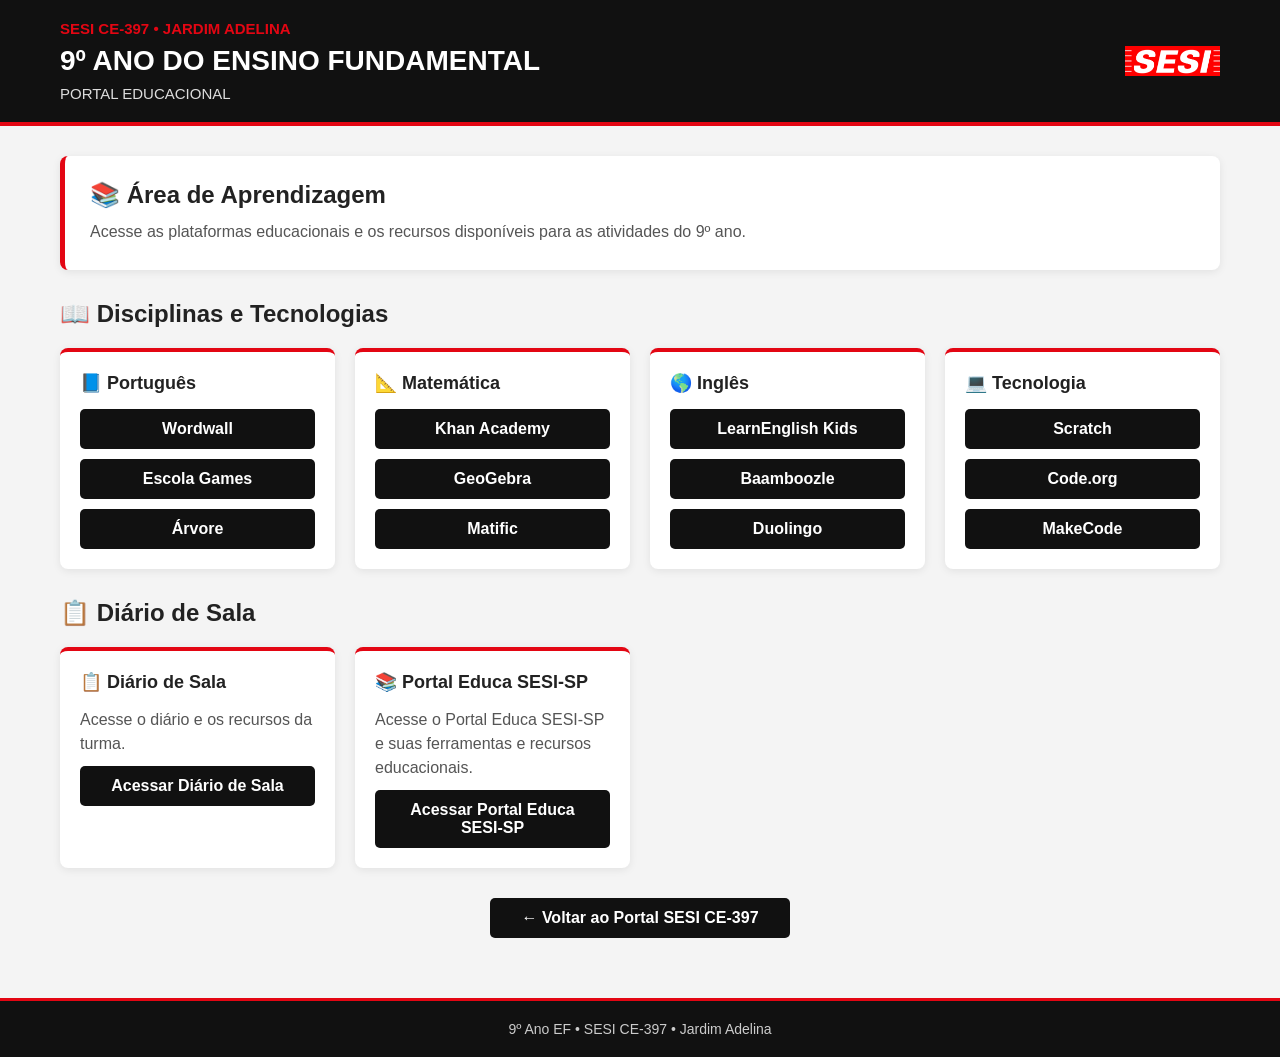
<file: index.html>
<!DOCTYPE html>

<html lang="pt-BR">
<head>
    <meta charset="UTF-8">
    <meta name="viewport" content="width=device-width, initial-scale=1.0">


<title>9º Ano | SESI CE-397</title>

<link rel="stylesheet" href="style.css">


</head>

<body>

<header class="header">
    <div class="header-content">


    <div class="identidade">
        <div class="nome-professora">SESI CE-397 • JARDIM ADELINA</div>
        <h1>9º ANO DO ENSINO FUNDAMENTAL</h1>
        <div class="escola">PORTAL EDUCACIONAL</div>
    </div>

    <img
        src="logo-sesi_vermelho.jpg"
        alt="SESI"
        class="logo-sesi"
    >

</div>


</header>

<main class="container">

<section class="mensagem">
    <h2>📚 Área de Aprendizagem</h2>
    <p>
        Acesse as plataformas educacionais e os recursos
        disponíveis para as atividades do 9º ano.
    </p>
</section>

<!-- CARDS DAS DISCIPLINAS -->

<section class="acessos">


<h2>📖 Disciplinas e Tecnologias</h2>

<div class="cards-disciplinas">

    <!-- PORTUGUÊS -->

    <div class="card-disciplina">
        <h3>📘 Português</h3>

        <a href="https://wordwall.net/pt"
           target="_blank" rel="noopener noreferrer"
           class="botao">
            Wordwall
        </a>

        <a href="https://www.escolagames.com.br/"
           target="_blank" rel="noopener noreferrer"
           class="botao">
            Escola Games
        </a>

        <a href="https://www.arvore.com.br/"
           target="_blank" rel="noopener noreferrer"
           class="botao">
            Árvore
        </a>
    </div>


    <!-- MATEMÁTICA -->

    <div class="card-disciplina">
        <h3>📐 Matemática</h3>

        <a href="https://pt.khanacademy.org/"
           target="_blank" rel="noopener noreferrer"
           class="botao">
            Khan Academy
        </a>

        <a href="https://www.geogebra.org/"
           target="_blank" rel="noopener noreferrer"
           class="botao">
            GeoGebra
        </a>

        <a href="https://www.matific.com/"
           target="_blank" rel="noopener noreferrer"
           class="botao">
            Matific
        </a>
    </div>


    <!-- INGLÊS -->

    <div class="card-disciplina">
        <h3>🌎 Inglês</h3>

        <a href="https://learnenglishkids.britishcouncil.org/"
           target="_blank" rel="noopener noreferrer"
           class="botao">
            LearnEnglish Kids
        </a>

        <a href="https://www.baamboozle.com/"
           target="_blank" rel="noopener noreferrer"
           class="botao">
            Baamboozle
        </a>

        <a href="https://www.duolingo.com/"
           target="_blank" rel="noopener noreferrer"
           class="botao">
            Duolingo
        </a>
    </div>


    <!-- TECNOLOGIA -->

    <div class="card-disciplina">
        <h3>💻 Tecnologia</h3>

        <a href="https://scratch.mit.edu/"
           target="_blank" rel="noopener noreferrer"
           class="botao">
            Scratch
        </a>

        <a href="https://code.org/"
           target="_blank" rel="noopener noreferrer"
           class="botao">
            Code.org
        </a>

        <a href="https://makecode.microbit.org/"
           target="_blank" rel="noopener noreferrer"
           class="botao">
            MakeCode
        </a>
    </div>

</div>


</section>

<!-- DIÁRIO DE SALA E PORTAL EDUCA SESI-SP -->

<section class="acessos">


<h2>📋 Diário de Sala</h2>

<div class="cards-disciplinas">

    <div class="card-disciplina card-diario">

        <h3>📋 Diário de Sala</h3>

        <p>
            Acesse o diário e os recursos da turma.
        </p>

        <a href="diario-9ano-ef.html" class="botao">
            Acessar Diário de Sala
        </a>

    </div>

    <div class="card-disciplina card-diario">

        <h3>📚 Portal Educa SESI-SP</h3>

        <p>
            Acesse o Portal Educa SESI-SP e suas ferramentas
            e recursos educacionais.
        </p>

        <a href="https://portaleduca.sesisp.org.br/Account/Login?ReturnUrl=%2F"
           target="_blank"
           rel="noopener noreferrer"
           class="botao">
            Acessar Portal Educa SESI-SP
        </a>

    </div>

</div>


</section>

<!-- VOLTAR AO PORTAL -->

<section class="voltar">


<a href="https://josueluizpro.github.io/PORTAL-TURMAS-SESI-CE-397/" class="botao">
    ← Voltar ao Portal SESI CE-397
</a>


</section>

</main>

<footer class="footer">
    <p>9º Ano EF • SESI CE-397 • Jardim Adelina</p>
</footer>

</body>
</html>
</file>
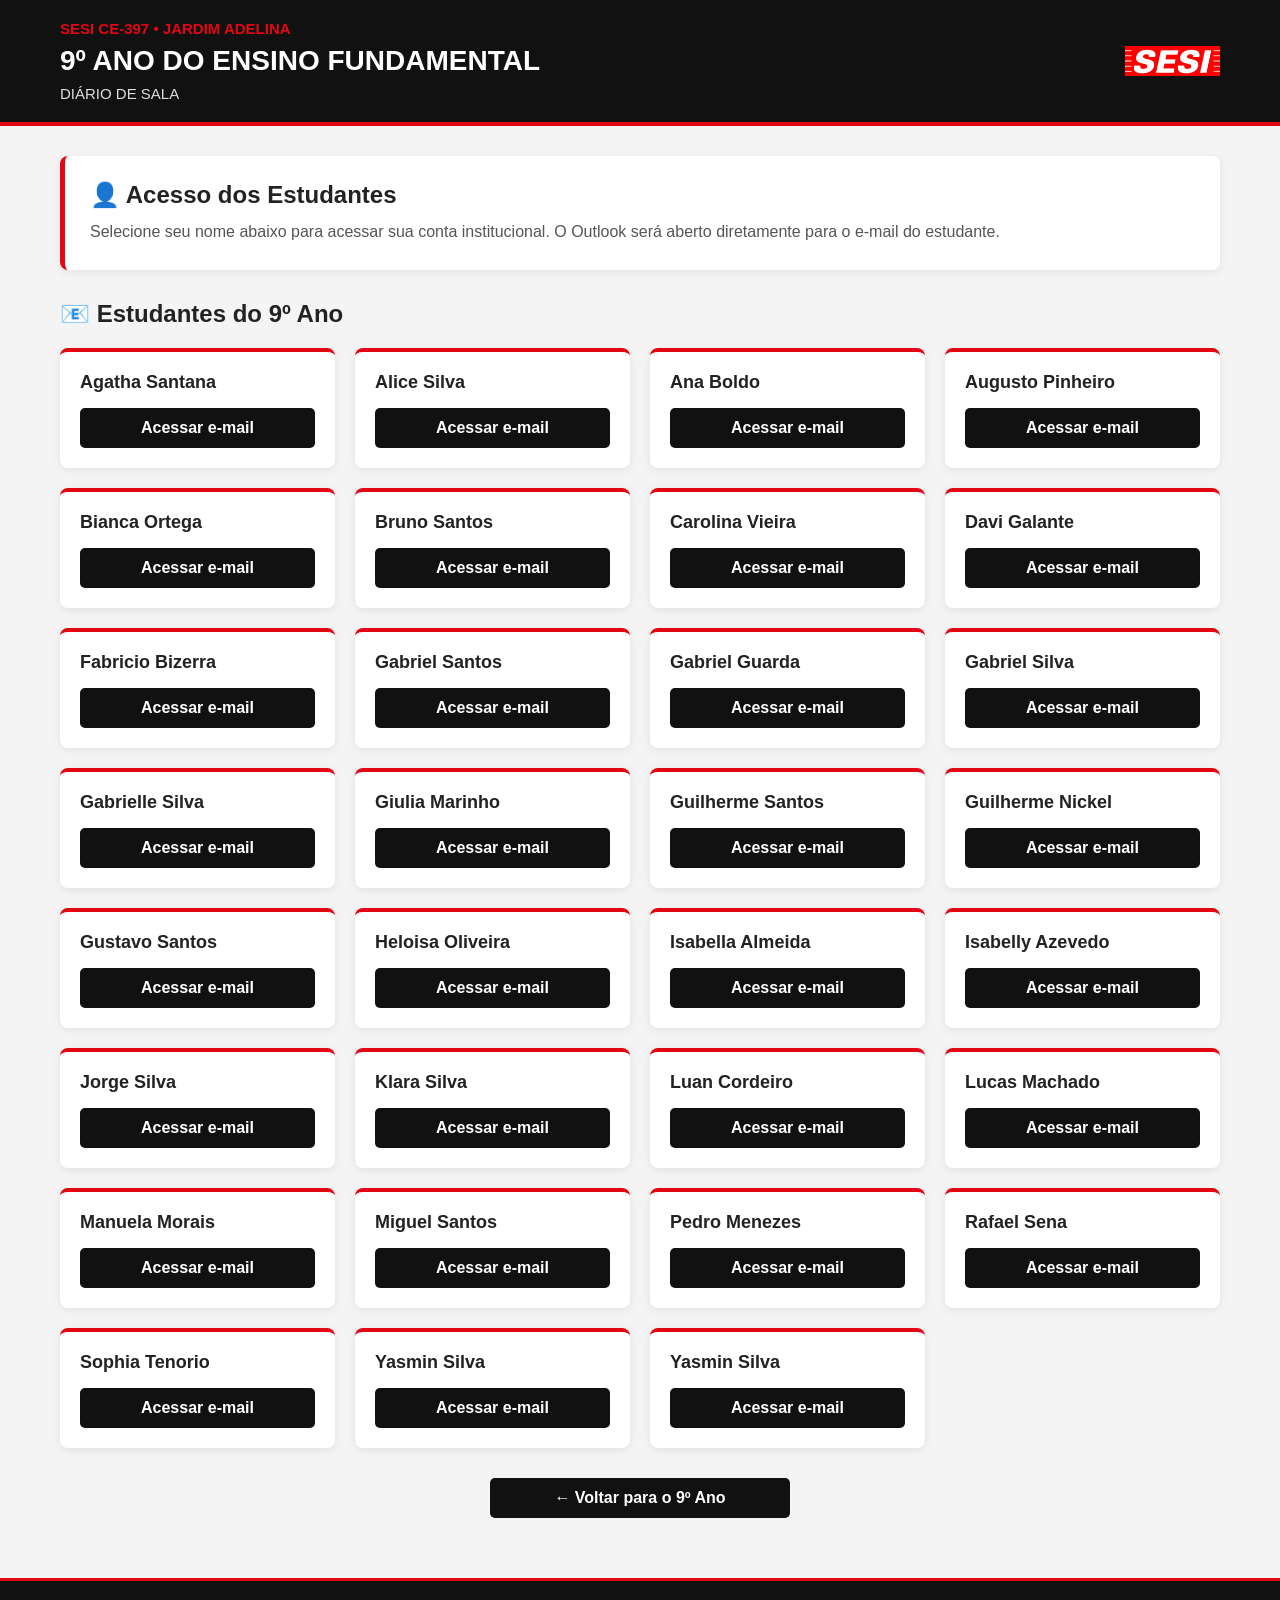
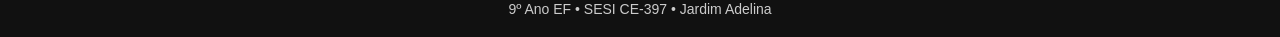
<file: diario-9ano-ef.html>
<!DOCTYPE html>
<html lang="pt-BR">
<head>
    <meta charset="UTF-8">
    <meta name="viewport" content="width=device-width, initial-scale=1.0">

    <title>Diário de Sala | 9º Ano | SESI CE-397</title>

    <link rel="stylesheet" href="style.css">
</head>

<body>

<header class="header">
    <div class="header-content">

        <div class="identidade">
            <div class="nome-professora">SESI CE-397 • JARDIM ADELINA</div>
            <h1>9º ANO DO ENSINO FUNDAMENTAL</h1>
            <div class="escola">DIÁRIO DE SALA</div>
        </div>

        <img
            src="logo-sesi_vermelho.jpg"
            alt="SESI"
            class="logo-sesi"
        >

    </div>
</header>


<main class="container">

    <section class="mensagem">
        <h2>👤 Acesso dos Estudantes</h2>

        <p>
            Selecione seu nome abaixo para acessar sua conta institucional.
            O Outlook será aberto diretamente para o e-mail do estudante.
        </p>
    </section>


    <section class="acessos">

        <h2>📧 Estudantes do 9º Ano</h2>

        <div class="cards-disciplinas">


            <div class="card-disciplina">
                <h3>Agatha Santana</h3>

                <a
                    class="botao"
                    href="https://outlook.office.com/mail/?login_hint=agatha.santana@portalsesisp.org.br"
                    target="_blank"
                    rel="noopener noreferrer">
                    Acessar e-mail
                </a>
            </div>


            <div class="card-disciplina">
                <h3>Alice Silva</h3>

                <a
                    class="botao"
                    href="https://outlook.office.com/mail/?login_hint=alice.silva12@portalsesisp.org.br"
                    target="_blank"
                    rel="noopener noreferrer">
                    Acessar e-mail
                </a>
            </div>


            <div class="card-disciplina">
                <h3>Ana Boldo</h3>

                <a
                    class="botao"
                    href="https://outlook.office.com/mail/?login_hint=ana.boldo@portalsesisp.org.br"
                    target="_blank"
                    rel="noopener noreferrer">
                    Acessar e-mail
                </a>
            </div>


            <div class="card-disciplina">
                <h3>Augusto Pinheiro</h3>

                <a
                    class="botao"
                    href="https://outlook.office.com/mail/?login_hint=augusto.pinheiro@portalsesisp.org.br"
                    target="_blank"
                    rel="noopener noreferrer">
                    Acessar e-mail
                </a>
            </div>


            <div class="card-disciplina">
                <h3>Bianca Ortega</h3>

                <a
                    class="botao"
                    href="https://outlook.office.com/mail/?login_hint=bianca.ortega@portalsesisp.org.br"
                    target="_blank"
                    rel="noopener noreferrer">
                    Acessar e-mail
                </a>
            </div>


            <div class="card-disciplina">
                <h3>Bruno Santos</h3>

                <a
                    class="botao"
                    href="https://outlook.office.com/mail/?login_hint=bruno.santos38@portalsesisp.org.br"
                    target="_blank"
                    rel="noopener noreferrer">
                    Acessar e-mail
                </a>
            </div>


            <div class="card-disciplina">
                <h3>Carolina Vieira</h3>

                <a
                    class="botao"
                    href="https://outlook.office.com/mail/?login_hint=carolina.vieira2@portalsesisp.org.br"
                    target="_blank"
                    rel="noopener noreferrer">
                    Acessar e-mail
                </a>
            </div>


            <div class="card-disciplina">
                <h3>Davi Galante</h3>

                <a
                    class="botao"
                    href="https://outlook.office.com/mail/?login_hint=davi.galante@portalsesisp.org.br"
                    target="_blank"
                    rel="noopener noreferrer">
                    Acessar e-mail
                </a>
            </div>


            <div class="card-disciplina">
                <h3>Fabricio Bizerra</h3>

                <a
                    class="botao"
                    href="https://outlook.office.com/mail/?login_hint=fabricio.bizerra@portalsesisp.org.br"
                    target="_blank"
                    rel="noopener noreferrer">
                    Acessar e-mail
                </a>
            </div>


            <div class="card-disciplina">
                <h3>Gabriel Santos</h3>

                <a
                    class="botao"
                    href="https://outlook.office.com/mail/?login_hint=gabriel.santos199@portalsesisp.org.br"
                    target="_blank"
                    rel="noopener noreferrer">
                    Acessar e-mail
                </a>
            </div>


            <div class="card-disciplina">
                <h3>Gabriel Guarda</h3>

                <a
                    class="botao"
                    href="https://outlook.office.com/mail/?login_hint=gabriel.guarda@portalsesisp.org.br"
                    target="_blank"
                    rel="noopener noreferrer">
                    Acessar e-mail
                </a>
            </div>


            <div class="card-disciplina">
                <h3>Gabriel Silva</h3>

                <a
                    class="botao"
                    href="https://outlook.office.com/mail/?login_hint=gabriel_silva2@portalsesisp.org.br"
                    target="_blank"
                    rel="noopener noreferrer">
                    Acessar e-mail
                </a>
            </div>


            <div class="card-disciplina">
                <h3>Gabrielle Silva</h3>

                <a
                    class="botao"
                    href="https://outlook.office.com/mail/?login_hint=gabrielle.silva15@portalsesisp.org.br"
                    target="_blank"
                    rel="noopener noreferrer">
                    Acessar e-mail
                </a>
            </div>


            <div class="card-disciplina">
                <h3>Giulia Marinho</h3>

                <a
                    class="botao"
                    href="https://outlook.office.com/mail/?login_hint=giulia.marinho@portalsesisp.org.br"
                    target="_blank"
                    rel="noopener noreferrer">
                    Acessar e-mail
                </a>
            </div>


            <div class="card-disciplina">
                <h3>Guilherme Santos</h3>

                <a
                    class="botao"
                    href="https://outlook.office.com/mail/?login_hint=guilherme.santos130@portalsesisp.org.br"
                    target="_blank"
                    rel="noopener noreferrer">
                    Acessar e-mail
                </a>
            </div>


            <div class="card-disciplina">
                <h3>Guilherme Nickel</h3>

                <a
                    class="botao"
                    href="https://outlook.office.com/mail/?login_hint=guilherme.nickel@portalsesisp.org.br"
                    target="_blank"
                    rel="noopener noreferrer">
                    Acessar e-mail
                </a>
            </div>


            <div class="card-disciplina">
                <h3>Gustavo Santos</h3>

                <a
                    class="botao"
                    href="https://outlook.office.com/mail/?login_hint=gustavo.santos106@portalsesisp.org.br"
                    target="_blank"
                    rel="noopener noreferrer">
                    Acessar e-mail
                </a>
            </div>


            <div class="card-disciplina">
                <h3>Heloisa Oliveira</h3>

                <a
                    class="botao"
                    href="https://outlook.office.com/mail/?login_hint=heloisa.oliveira6@portalsesisp.org.br"
                    target="_blank"
                    rel="noopener noreferrer">
                    Acessar e-mail
                </a>
            </div>


            <div class="card-disciplina">
                <h3>Isabella Almeida</h3>

                <a
                    class="botao"
                    href="https://outlook.office.com/mail/?login_hint=isabella.almeida8@portalsesisp.org.br"
                    target="_blank"
                    rel="noopener noreferrer">
                    Acessar e-mail
                </a>
            </div>


            <div class="card-disciplina">
                <h3>Isabelly Azevedo</h3>

                <a
                    class="botao"
                    href="https://outlook.office.com/mail/?login_hint=isabelly.azevedo2@portalsesisp.org.br"
                    target="_blank"
                    rel="noopener noreferrer">
                    Acessar e-mail
                </a>
            </div>


            <div class="card-disciplina">
                <h3>Jorge Silva</h3>

                <a
                    class="botao"
                    href="https://outlook.office.com/mail/?login_hint=jorge.silva2@portalsesisp.org.br"
                    target="_blank"
                    rel="noopener noreferrer">
                    Acessar e-mail
                </a>
            </div>


            <div class="card-disciplina">
                <h3>Klara Silva</h3>

                <a
                    class="botao"
                    href="https://outlook.office.com/mail/?login_hint=klara.silva@portalsesisp.org.br"
                    target="_blank"
                    rel="noopener noreferrer">
                    Acessar e-mail
                </a>
            </div>


            <div class="card-disciplina">
                <h3>Luan Cordeiro</h3>

                <a
                    class="botao"
                    href="https://outlook.office.com/mail/?login_hint=luan-cordeiro608@portalsesisp.org.br"
                    target="_blank"
                    rel="noopener noreferrer">
                    Acessar e-mail
                </a>
            </div>


            <div class="card-disciplina">
                <h3>Lucas Machado</h3>

                <a
                    class="botao"
                    href="https://outlook.office.com/mail/?login_hint=lucas.machado17@portalsesisp.org.br"
                    target="_blank"
                    rel="noopener noreferrer">
                    Acessar e-mail
                </a>
            </div>


            <div class="card-disciplina">
                <h3>Manuela Morais</h3>

                <a
                    class="botao"
                    href="https://outlook.office.com/mail/?login_hint=manuela.morais@portalsesisp.org.br"
                    target="_blank"
                    rel="noopener noreferrer">
                    Acessar e-mail
                </a>
            </div>


            <div class="card-disciplina">
                <h3>Miguel Santos</h3>

                <a
                    class="botao"
                    href="https://outlook.office.com/mail/?login_hint=miguel.santos38@portalsesisp.org.br"
                    target="_blank"
                    rel="noopener noreferrer">
                    Acessar e-mail
                </a>
            </div>


            <div class="card-disciplina">
                <h3>Pedro Menezes</h3>

                <a
                    class="botao"
                    href="https://outlook.office.com/mail/?login_hint=pedro.menezes2@portalsesisp.org.br"
                    target="_blank"
                    rel="noopener noreferrer">
                    Acessar e-mail
                </a>
            </div>


            <div class="card-disciplina">
                <h3>Rafael Sena</h3>

                <a
                    class="botao"
                    href="https://outlook.office.com/mail/?login_hint=rafael.sena@portalsesisp.org.br"
                    target="_blank"
                    rel="noopener noreferrer">
                    Acessar e-mail
                </a>
            </div>


            <div class="card-disciplina">
                <h3>Sophia Tenorio</h3>

                <a
                    class="botao"
                    href="https://outlook.office.com/mail/?login_hint=sophia.tenorio@portalsesisp.org.br"
                    target="_blank"
                    rel="noopener noreferrer">
                    Acessar e-mail
                </a>
            </div>


            <div class="card-disciplina">
                <h3>Yasmin Silva</h3>

                <a
                    class="botao"
                    href="https://outlook.office.com/mail/?login_hint=yasmin.silva45@portalsesisp.org.br"
                    target="_blank"
                    rel="noopener noreferrer">
                    Acessar e-mail
                </a>
            </div>


            <div class="card-disciplina">
                <h3>Yasmin Silva</h3>

                <a
                    class="botao"
                    href="https://outlook.office.com/mail/?login_hint=yasmin.silva503@portalsesisp.org.br"
                    target="_blank"
                    rel="noopener noreferrer">
                    Acessar e-mail
                </a>
            </div>


        </div>

    </section>


    <!-- VOLTAR -->

    <section class="voltar">

        <a href="9ano.html" class="botao">
            ← Voltar para o 9º Ano
        </a>

    </section>

</main>


<footer class="footer">
    <p>9º Ano EF • SESI CE-397 • Jardim Adelina</p>
</footer>

</body>
</html>
</file>
<file: style.css>
* {
    margin: 0;
    padding: 0;
    box-sizing: border-box;
}

body {
    font-family: Arial, Helvetica, sans-serif;
    background: #f4f4f4;
    color: #222;
}


/* =========================
   CABEÇALHO
========================= */

.header {
    background: #111;
    border-bottom: 4px solid #e30613;
    color: white;
}

.header-content {
    max-width: 1200px;
    margin: auto;
    padding: 20px;
    display: flex;
    align-items: center;
    justify-content: space-between;
    gap: 20px;
}

.identidade {
    flex: 1;
}

.nome-professora {
    color: #e30613;
    font-weight: bold;
    font-size: 15px;
    margin-bottom: 8px;
}

.identidade h1 {
    font-size: 28px;
    margin-bottom: 8px;
}

.escola {
    font-size: 15px;
    color: #ddd;
}

.logo-sesi {
    width: 95px;
    height: auto;
}


/* =========================
   CONTAINER
========================= */

.container {
    max-width: 1200px;
    margin: auto;
    padding: 30px 20px;
}


/* =========================
   MENSAGEM
========================= */

.mensagem {
    background: white;
    padding: 25px;
    margin-bottom: 30px;
    border-left: 5px solid #e30613;
    border-radius: 8px;
    box-shadow: 0 2px 8px rgba(0, 0, 0, 0.08);
}

.mensagem h2 {
    margin-bottom: 10px;
}

.mensagem p {
    line-height: 1.6;
    color: #555;
}


/* =========================
   SEÇÕES
========================= */

.acessos {
    margin-bottom: 30px;
}

.acessos h2 {
    margin-bottom: 20px;
}


/* =========================
   CARDS
========================= */

.cards-disciplinas {
    display: grid;
    grid-template-columns: repeat(4, 1fr);
    gap: 20px;
}

.card-disciplina {
    background: white;
    padding: 20px;
    border-top: 4px solid #e30613;
    border-radius: 8px;
    box-shadow: 0 2px 8px rgba(0, 0, 0, 0.08);
    transition: transform 0.2s, box-shadow 0.2s;
}

.card-disciplina:hover {
    transform: translateY(-3px);
    box-shadow: 0 5px 14px rgba(0, 0, 0, 0.12);
}

.card-disciplina h3 {
    margin-bottom: 15px;
    font-size: 18px;
}


/* =========================
   BOTÕES
========================= */

.botao {
    display: block;
    width: 100%;
    padding: 11px 15px;
    margin-top: 10px;

    background: #111;
    color: white;

    text-decoration: none;
    text-align: center;

    border-radius: 5px;
    font-weight: bold;

    transition: background 0.2s;
}

.botao:hover {
    background: #e30613;
}


/* =========================
   DIÁRIO
========================= */

.card-diario {
    max-width: 350px;
}

.card-diario p {
    color: #555;
    line-height: 1.5;
    margin-bottom: 10px;
}


/* =========================
   VOLTAR
========================= */

.voltar {
    margin-top: 30px;
    text-align: center;
}

.voltar .botao {
    max-width: 300px;
    margin: auto;
}


/* =========================
   RODAPÉ
========================= */

.footer {
    background: #111;
    color: #ccc;
    text-align: center;
    padding: 20px;
    margin-top: 30px;
    border-top: 3px solid #e30613;
}

.footer p {
    font-size: 14px;
}


/* =========================
   RESPONSIVIDADE
========================= */

@media (max-width: 900px) {

    .cards-disciplinas {
        grid-template-columns: repeat(2, 1fr);
    }

}


@media (max-width: 600px) {

    .header-content {
        flex-direction: column;
        text-align: center;
    }

    .identidade h1 {
        font-size: 22px;
    }

    .logo-sesi {
        width: 80px;
    }

    .cards-disciplinas {
        grid-template-columns: 1fr;
    }

    .container {
        padding: 20px 15px;
    }

}
</file>
